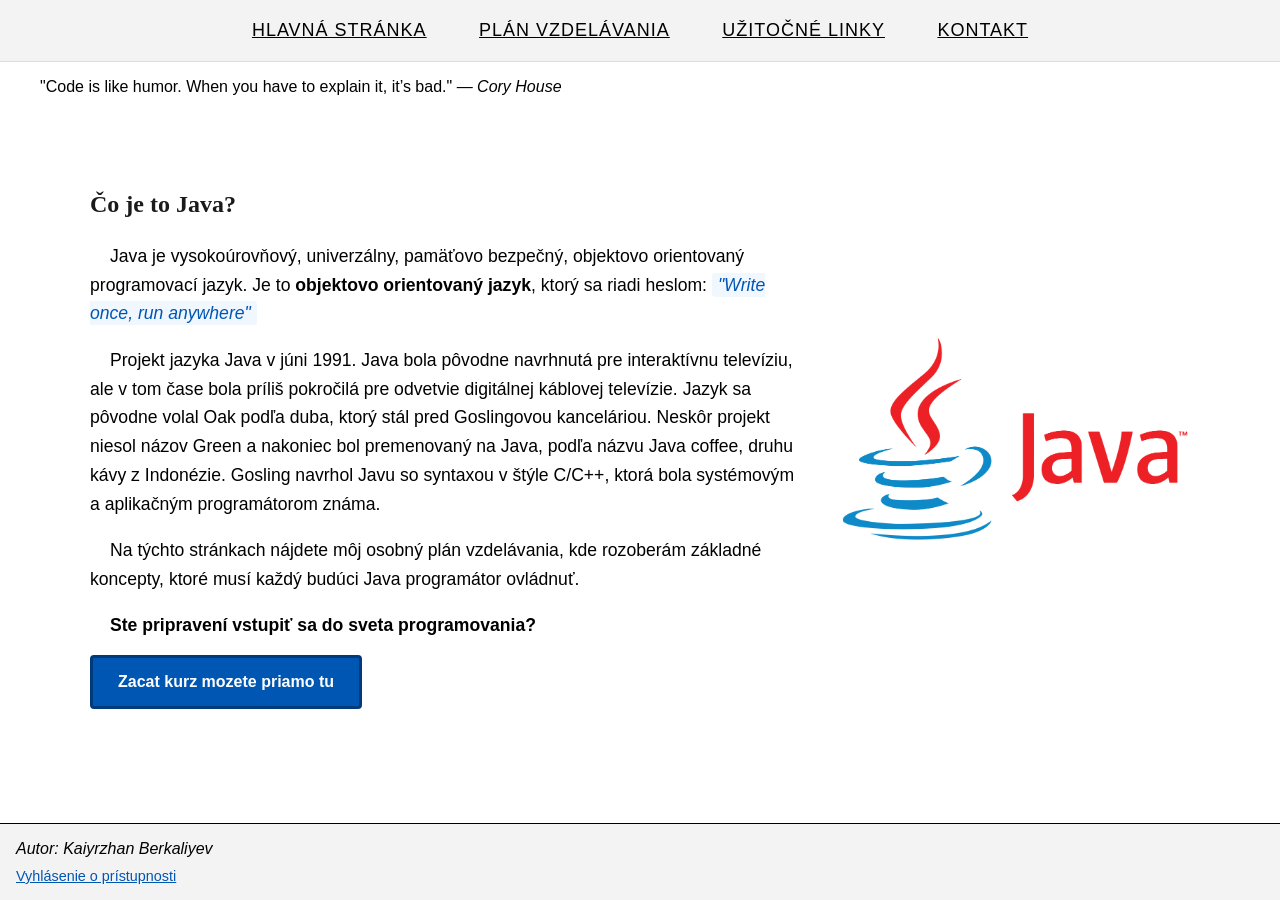
<file: index.html>
<!DOCTYPE html>
<html lang="sk">
<head>
    <meta charset="UTF-8">
    <meta name="viewport" content="width=device-width, initial-scale=1.0">
    <meta name="author" content="Kaiyrzhan Berkaliyev">
    <link rel="stylesheet" href="css/styly.css">
    <link rel="stylesheet" media="screen and (max-width:575px)" href="css/maly.css">
    <link rel="stylesheet" media="screen and (min-width:576px) and (max-width:992px)" href="css/stredny.css">
    <link rel="stylesheet" media="screen and (min-width:992px)" href="css/velky.css">
    <title>Kaiyrzhan work</title>
</head>
<body>
    <header>
        <nav>
            <a href="./">Hlavná stránka</a>
            <a href="./pages/plan.html">Plán vzdelávania</a>
            <a href="./pages/linky.html">Užitočné linky</a>
            <a href="./pages/contacts.html">Kontakt</a>
        </nav>
    </header>
    <main>
    <blockquote>
        "Code is like humor. When you have to explain it, it’s bad."
        <cite>— Cory House</cite>
    </blockquote>
    <section id="o-jave" class="about-java">
        <div class="info">
            <h1>Čo je to Java?</h1>
            <p>
                Java je vysokoúrovňový, univerzálny, pamäťovo bezpečný, objektovo orientovaný programovací jazyk. Je to <strong>objektovo orientovaný jazyk</strong>, ktorý sa riadi heslom: 
                <em>"Write once, run anywhere"</em> 
            </p>
            <p>                    
                Projekt jazyka Java v júni 1991. Java bola pôvodne navrhnutá pre interaktívnu televíziu, ale v tom čase bola príliš pokročilá pre odvetvie digitálnej káblovej televízie. 
                Jazyk sa pôvodne volal Oak podľa duba, ktorý stál pred Goslingovou kanceláriou. Neskôr projekt niesol názov Green a nakoniec bol premenovaný na Java, podľa názvu Java coffee, 
                druhu kávy z Indonézie. Gosling navrhol Javu so syntaxou v štýle C/C++, ktorá bola systémovým a aplikačným programátorom známa.
            </p>            
            <p>
                Na týchto stránkach nájdete môj osobný plán vzdelávania, kde rozoberám základné 
                koncepty, ktoré musí každý budúci Java programátor ovládnuť.
            </p>
            <p >
                <strong>Ste pripravení vstupiť sa do sveta programovania?</strong>
            </p>
            <a href="./pages/plan.html" class="btn-next">Zacat kurz mozete priamo tu</a>
        </div>
        <div class="obrazok-java">
            <img src="img/javaObrazok.png" alt="logo javy">
        </div>
    </section>  
    </main>
    <footer>
        <address>
            Autor: <a href="mailto:kaiyrzhanberkaliyev@student.upjs.sk">Kaiyrzhan Berkaliyev</a>
        </address>
        <a href="./pages/priepustnost.html" class="link">Vyhlásenie o prístupnosti</a>
    </footer>
</body>
</html>
</file>
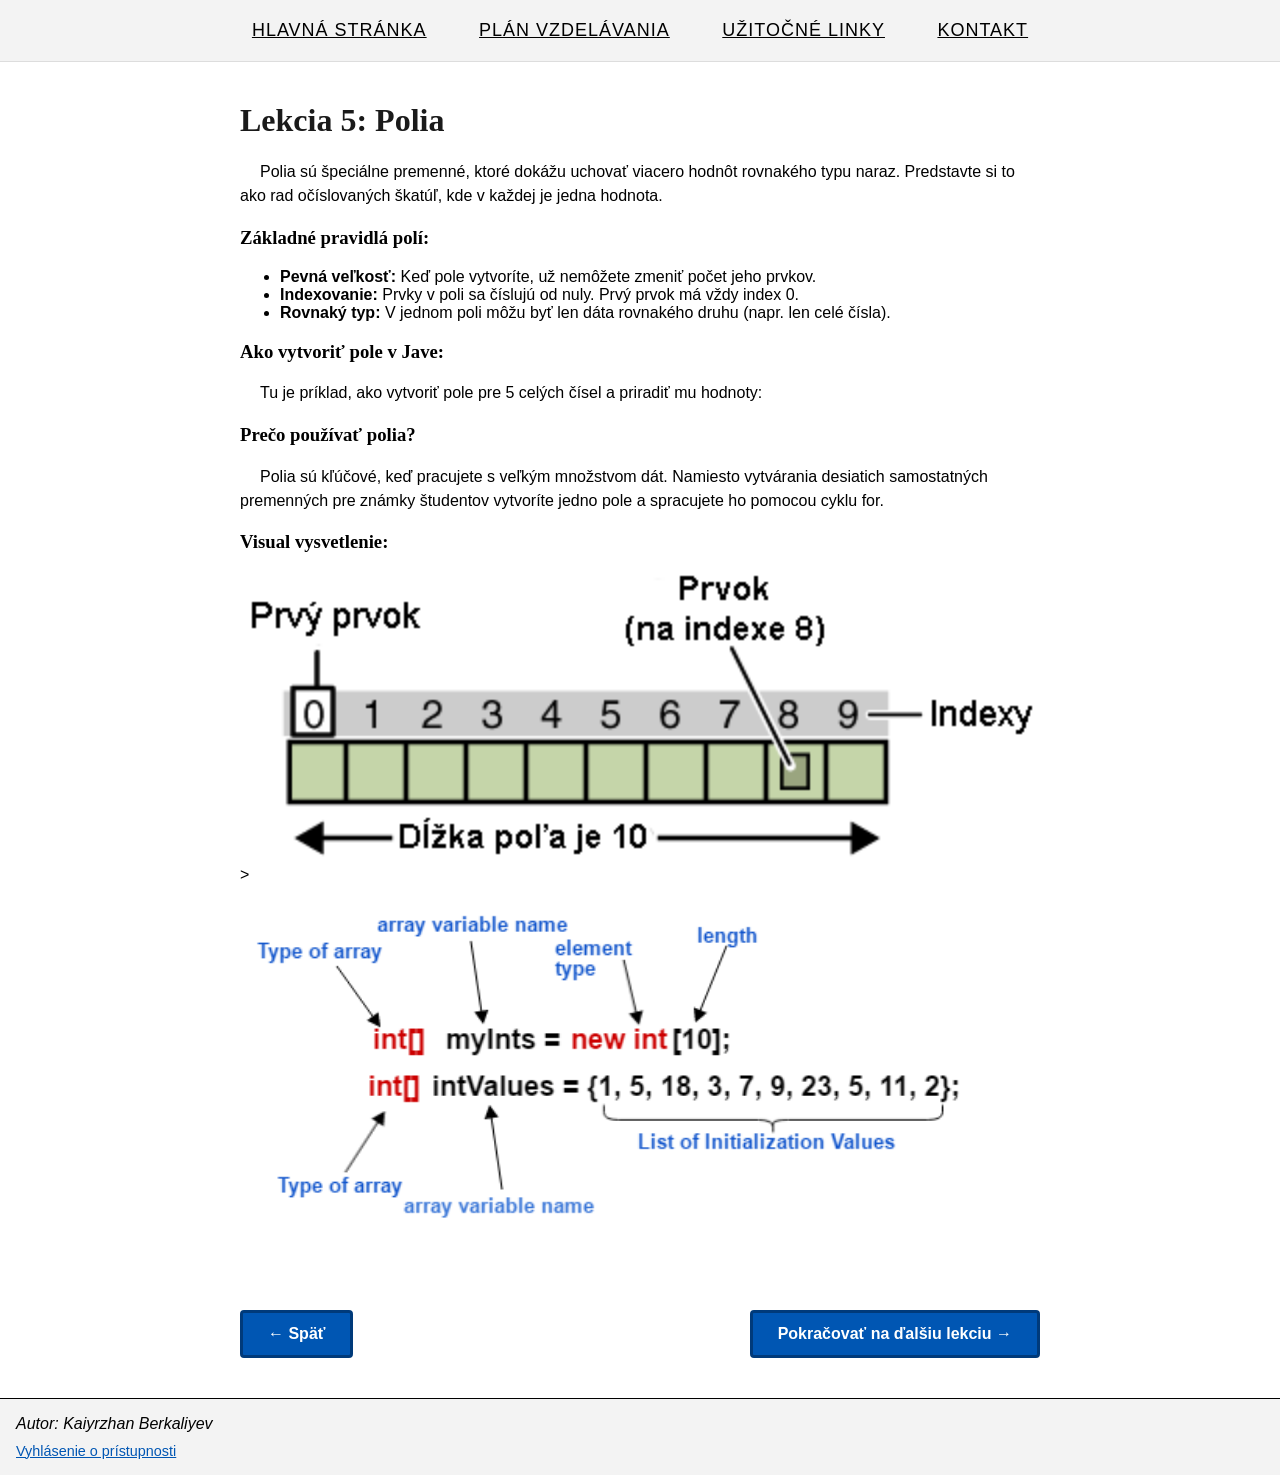
<file: pages/arraays.html>
<!DOCTYPE html>
<html lang="sk">
<head>
    <meta charset="UTF-8">
    <meta name="viewport" content="width=device-width, initial-scale=1.0">
    <title>Polia(arrays)</title>
    <link rel="stylesheet" href="../css/styly.css">
    <link rel="stylesheet" media="screen and (max-width:575px)" href="../css/maly.css">
    <link rel="stylesheet" media="screen and (min-width:576px) and (max-width:992px)" href="../css/stredny.css">
    <link rel="stylesheet" media="screen and (min-width:992px)" href="../css/velky.css">
</head>
<body>
     <header>
        <nav>
            <a href="../index.html">Hlavná stránka</a>
            <a href="./plan.html">Plán vzdelávania</a>
            <a href="./linky.html">Užitočné linky</a>
            <a href="./contacts.html">Kontakt</a>
        </nav>
    </header>
    <main>
        <div class="lesson">
            <h1>Lekcia 5: Polia</h1>

            <p>Polia sú špeciálne premenné, ktoré dokážu uchovať viacero hodnôt rovnakého typu naraz. Predstavte si to ako rad očíslovaných škatúľ, kde v každej je jedna hodnota.</p>
        
            <h3>Základné pravidlá polí:</h3>
            <ul>
                <li><strong>Pevná veľkosť:</strong> Keď pole vytvoríte, už nemôžete zmeniť počet jeho prvkov.</li>
                <li><strong>Indexovanie:</strong> Prvky v poli sa číslujú od nuly. Prvý prvok má vždy index 0.</li>
                <li><strong>Rovnaký typ:</strong> V jednom poli môžu byť len dáta rovnakého druhu (napr. len celé čísla).</li>
            </ul>

            <h3>Ako vytvoriť pole v Jave:</h3>
            <p>Tu je príklad, ako vytvoriť pole pre 5 celých čísel a priradiť mu hodnoty:</p>
            

            <h3>Prečo používať polia?</h3>
            <p>Polia sú kľúčové, keď pracujete s veľkým množstvom dát. Namiesto vytvárania desiatich samostatných premenných pre známky študentov vytvoríte jedno pole a spracujete ho pomocou cyklu for.</p>
            <h3>Visual vysvetlenie:</h3>
                
            <img src="../img/polia.png"  alt="Grafické indexovania prvkov v poli od 0 po 9"> >
            <br><br>
            <img src="../img/java_array_syntax.png" alt="Architektura variables ,cize co maju" >
            <div class="navigation-buttons" style="display: flex; justify-content: space-between; align-items: center; margin-top: 40px;">
                <a href="./cykly.html" class="btn-next">← Späť </a>
                <a href="./methods.html" class="btn-next">Pokračovať na ďalšiu lekciu →</a>
            </div>
        </div>
    </main>

     <footer>
        <address>
            Autor: <a href="mailto:kaiyrzhanberkaliyev@student.upjs.sk">Kaiyrzhan Berkaliyev</a>
        </address>
        <a href="./priepustnost.html" class="link">Vyhlásenie o prístupnosti</a>
    </footer>
</body>
</html>
</file>
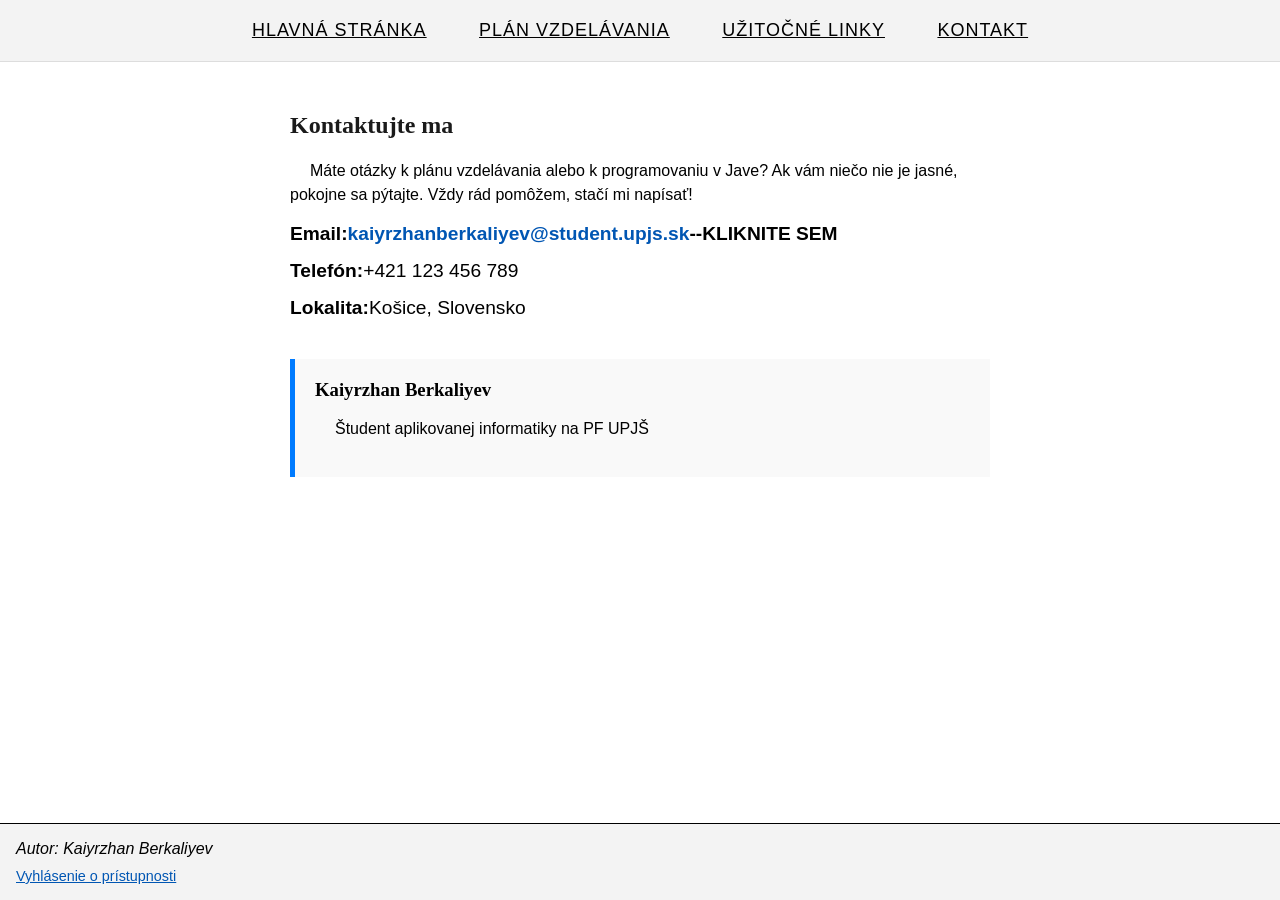
<file: pages/contacts.html>
<!DOCTYPE html>
<html lang="sk">
<head>
    <meta charset="UTF-8">
    <meta name="viewport" content="width=device-width, initial-scale=1.0">
    <title>Contacts</title>
    <link rel="stylesheet" href="../css/styly.css">
    <link rel="stylesheet" media="screen and (max-width:575px)" href="../css/maly.css">
    <link rel="stylesheet" media="screen and (min-width:576px) and (max-width:992px)" href="../css/stredny.css">
    <link rel="stylesheet" media="screen and (min-width:992px)" href="../css/velky.css">
</head>
<body>
    <header>
        <nav>
            <a href="../index.html">Hlavná stránka</a>
            <a href="./plan.html">Plán vzdelávania</a>
            <a href="./linky.html">Užitočné linky</a>
            <a href="./contacts.html">Kontakt</a>
        </nav>
    </header>
        <main>
        <section class="kontakt">
            <h1>Kontaktujte ma</h1>
            <p>Máte otázky k plánu vzdelávania alebo k programovaniu v Jave? Ak vám niečo nie je jasné, pokojne sa pýtajte. Vždy rád pomôžem, stačí mi napísať!</p>
            
            <ul class="kontakt-list">
                <li><strong>Email:</strong> <a href="mailto:kaiyrzhanberkaliyev@student.upjs.sk">kaiyrzhanberkaliyev@student.upjs.sk</a> <strong>--KLIKNITE SEM</strong></li>
                <li><strong>Telefón:</strong> +421 123 456 789</li>
                <li><strong>Lokalita:</strong> Košice, Slovensko</li>
            </ul>

            <div class="vizitka">
                <h3>Kaiyrzhan Berkaliyev</h3>
                <p>Študent aplikovanej informatiky na PF UPJŠ</p>
            </div>
        </section>
    </main>
    <footer>
        <address>
            Autor: <a href="mailto:kaiyrzhanberkaliyev@student.upjs.sk">Kaiyrzhan Berkaliyev</a>
        </address>
        <a href="./priepustnost.html" class="link">Vyhlásenie o prístupnosti</a>
    </footer>
</body>
</html>
</file>
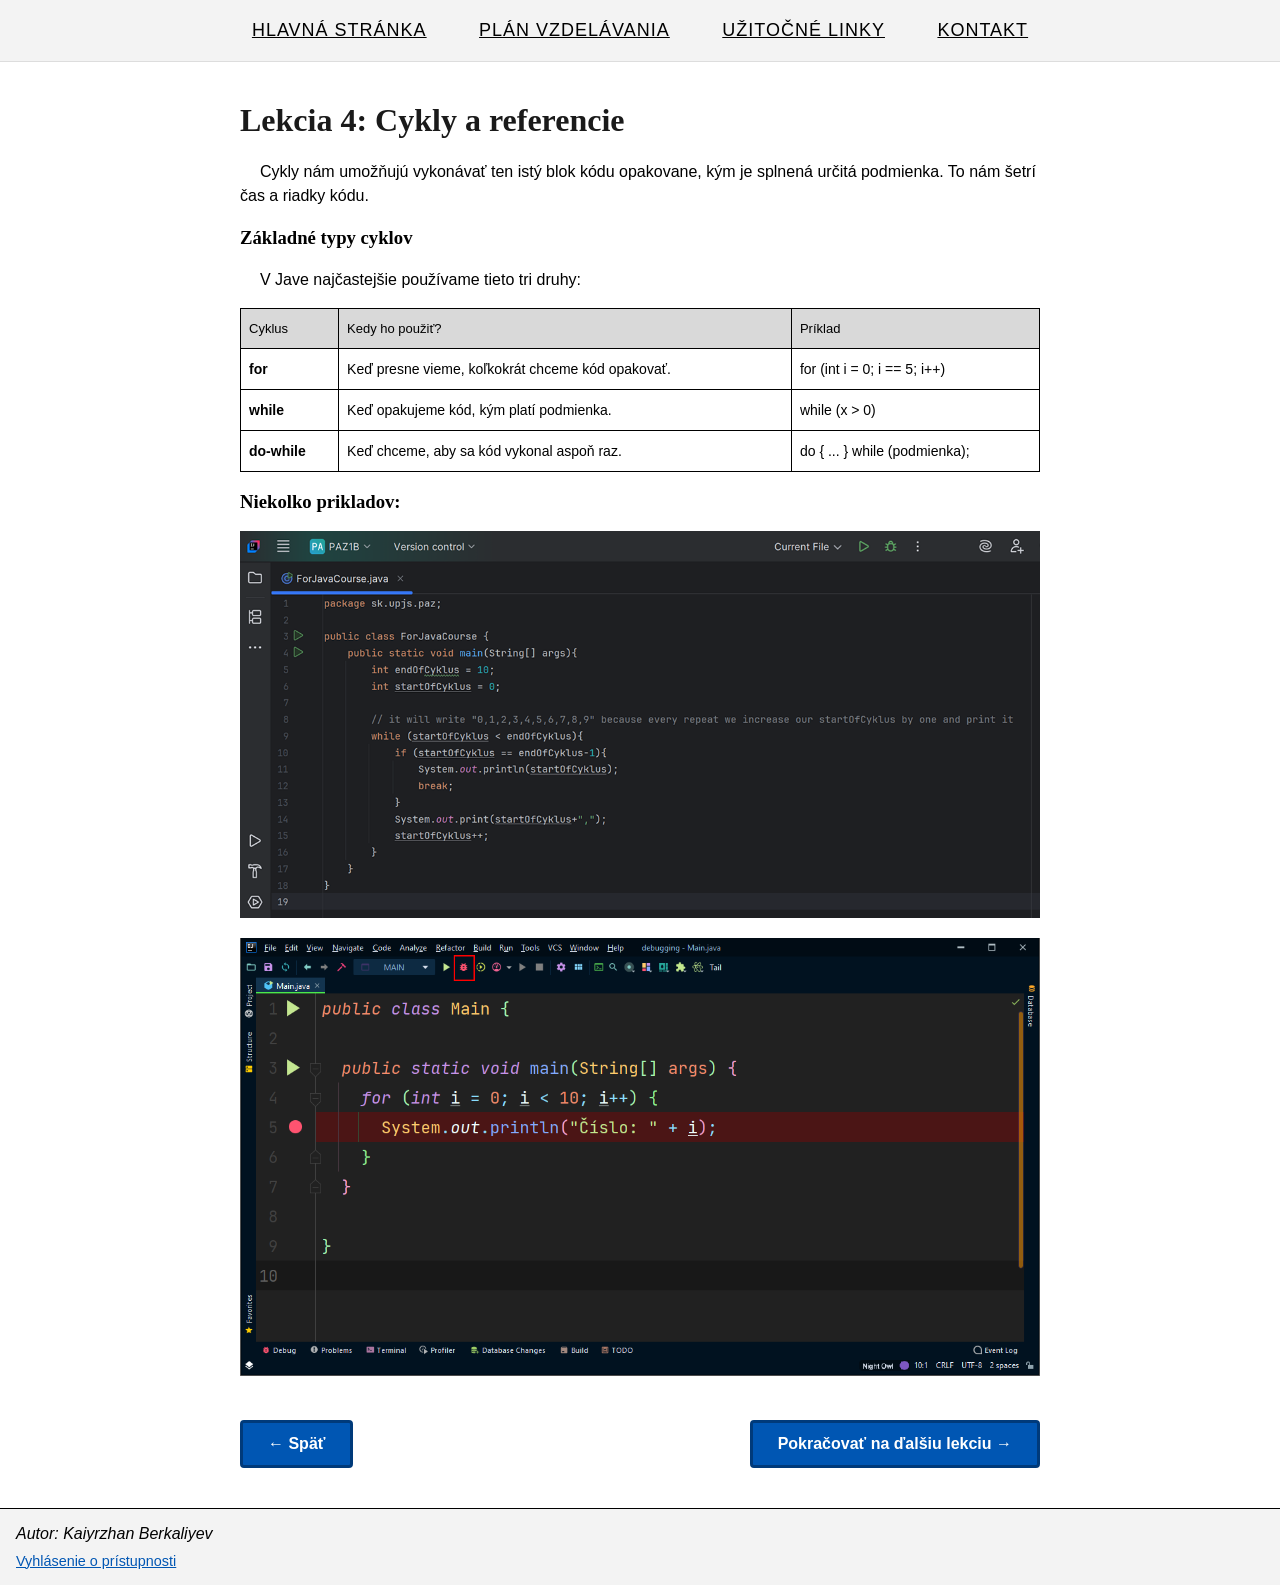
<file: pages/cykly.html>
<!DOCTYPE html>
<html lang="sk">
<head>
    <meta charset="UTF-8">
    <meta name="viewport" content="width=device-width, initial-scale=1.0">
    <title>Cykly a referencie</title>
    <link rel="stylesheet" href="../css/styly.css">
    <link rel="stylesheet" media="screen and (max-width:575px)" href="../css/maly.css">
    <link rel="stylesheet" media="screen and (min-width:576px) and (max-width:992px)" href="../css/stredny.css">
    <link rel="stylesheet" media="screen and (min-width:992px)" href="../css/velky.css">
</head>
<body>
     <header>
        <nav>
            <a href="../index.html">Hlavná stránka</a>
            <a href="./plan.html">Plán vzdelávania</a>
            <a href="./linky.html">Užitočné linky</a>
            <a href="./contacts.html">Kontakt</a>
        </nav>
    </header>
    <main>
        <div class="lesson">
            <h1>Lekcia 4: Cykly a referencie</h1>

            <p>Cykly nám umožňujú vykonávať ten istý blok kódu opakovane, kým je splnená určitá podmienka. To nám šetrí čas a riadky kódu.</p>
            <h3>Základné typy cyklov</h3>
        <p>V Jave najčastejšie používame tieto tri druhy:</p>
        
        <table class="simple-table">
            <thead>
                <tr>
                    <th>Cyklus</th>
                    <th>Kedy ho použiť?</th>
                    <th>Príklad</th>
                </tr>
            </thead>
            <tbody>
                <tr>
                    <td><strong>for</strong></td>
                    <td>Keď presne vieme, koľkokrát chceme kód opakovať.</td>
                    <td>for (int i = 0; i == 5; i++)</td>
                </tr>
                <tr>
                    <td><strong>while</strong></td>
                    <td>Keď opakujeme kód, kým platí podmienka.</td>
                    <td>while (x > 0)</td>
                </tr>
                <tr>
                    <td><strong>do-while</strong></td>
                    <td>Keď chceme, aby sa kód vykonal aspoň raz.</td>
                    <td>do { ... } while (podmienka);</td>
                </tr>
            </tbody>
        </table>


            <h3>Niekolko prikladov:</h3>
            
            <img src="../img/JavaPng2.png" alt="Ako funguje cyklus WHILE" >
            <p></p>
            <img src="../img/cyklusJava.png" alt="Ako funguje cyklus FOR">
            <div class="navigation-buttons" style="display: flex; justify-content: space-between; align-items: center; margin-top: 40px;">
                <a href="./podmienky.html" class="btn-next">← Späť </a>
                <a href="./arraays.html" class="btn-next">Pokračovať na ďalšiu lekciu →</a>
            </div>

        </div>
    </main>

     <footer>
        <address>
            Autor: <a href="mailto:kaiyrzhanberkaliyev@student.upjs.sk">Kaiyrzhan Berkaliyev</a>
        </address>
        <a href="./priepustnost.html" class="link">Vyhlásenie o prístupnosti</a>
    </footer>
</body>
</html>
</file>
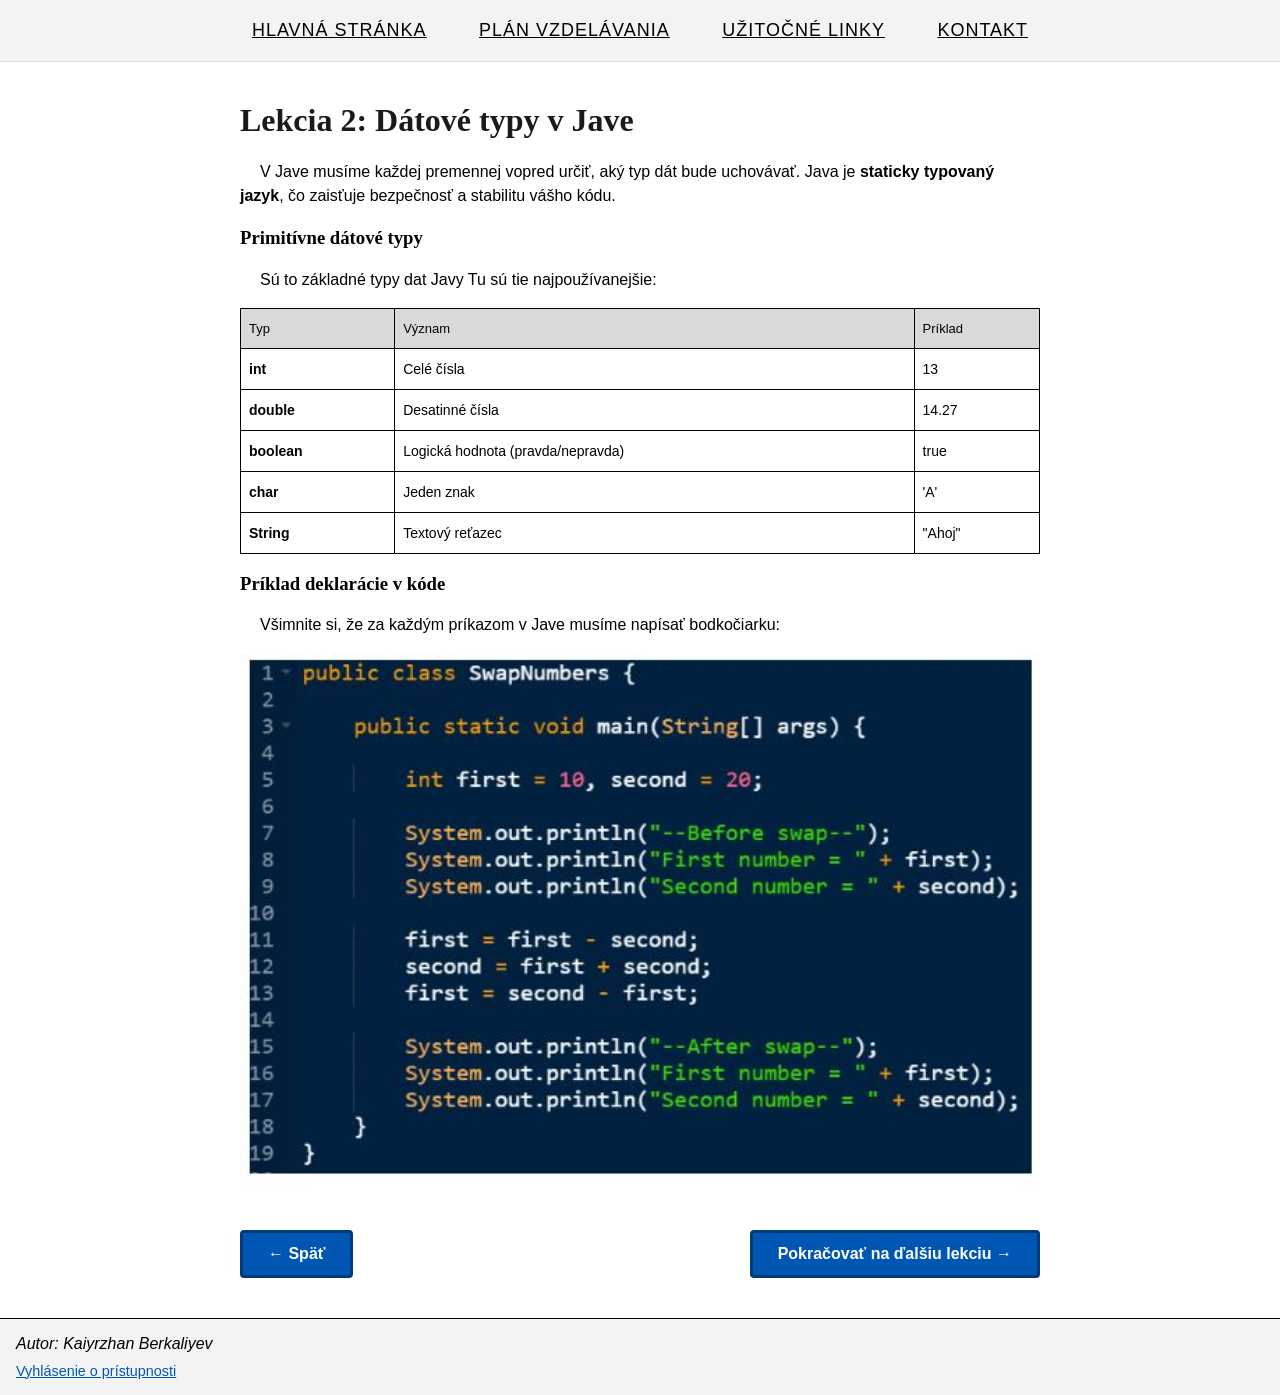
<file: pages/DatoveTypy.html>
<!DOCTYPE html>
<html lang="sk">
<head>
    <meta charset="UTF-8">
    <meta name="viewport" content="width=device-width, initial-scale=1.0">
    <title>Datove typy</title>
    <link rel="stylesheet" href="../css/styly.css">
    <link rel="stylesheet" media="screen and (max-width:575px)" href="../css/maly.css">
    <link rel="stylesheet" media="screen and (min-width:576px) and (max-width:992px)" href="../css/stredny.css">
    <link rel="stylesheet" media="screen and (min-width:992px)" href="../css/velky.css">

</head>
<body>
    <header>
        <nav>
            <a href="../index.html">Hlavná stránka</a>
            <a href="./plan.html">Plán vzdelávania</a>
            <a href="./linky.html">Užitočné linky</a>
            <a href="./contacts.html">Kontakt</a>
        </nav>
    </header>
    <main>
        <div class="lesson">
            <h1>Lekcia 2: Dátové typy v Jave</h1>
        
            <p>V Jave musíme každej premennej vopred určiť, aký typ dát bude uchovávať. Java je <strong>staticky typovaný jazyk</strong>, čo zaisťuje bezpečnosť a stabilitu vášho kódu.</p>
            
            <h3>Primitívne dátové typy</h3>
            <p>Sú to základné typy dat Javy Tu sú tie najpoužívanejšie:</p>

            <table class="simple-table">
                <thead>
                    <tr >
                        <th>Typ</th>
                        <th>Význam</th>
                        <th>Príklad</th>
                    </tr>
                </thead>
                <tbody>
                    <tr>
                        <td><strong>int</strong></td>
                        <td>Celé čísla</td>
                        <td>13</td>
                    </tr>
                    <tr>
                        <td><strong>double</strong></td>
                        <td>Desatinné čísla</td>
                        <td>14.27</td>
                    </tr>
                    <tr>
                        <td><strong>boolean</strong></td>
                        <td>Logická hodnota (pravda/nepravda)</td>
                        <td>true</td>
                    </tr>
                    <tr>
                        <td><strong>char</strong></td>
                        <td>Jeden znak</td>
                        <td>'A'</td>
                    </tr>
                    <tr>
                        <td><strong>String</strong></td>
                        <td>Textový reťazec</td>
                        <td>"Ahoj"</td>
                    </tr>
                </tbody>
            </table>

            <h3>Príklad deklarácie v kóde</h3>
            <p>Všimnite si, že za každým príkazom v Jave musíme napísať bodkočiarku:</p>
            
            <img src="../img/uloha02.jpg" alt="Variables examples and operation">

            <div class="navigation-buttons" style="display: flex; justify-content: space-between; align-items: center; margin-top: 40px;">
                <a href="./UvodJava.html" class="btn-next">← Späť </a>
                <a href="./podmienky.html" class="btn-next">Pokračovať na ďalšiu lekciu →</a>
            </div>
        </div>
    </main>
    
     <footer>
        <address>
            Autor: <a href="mailto:kaiyrzhanberkaliyev@student.upjs.sk">Kaiyrzhan Berkaliyev</a>
        </address>
        <a href="./priepustnost.html" class="link">Vyhlásenie o prístupnosti</a>
    </footer>
</body>
</html>
</file>
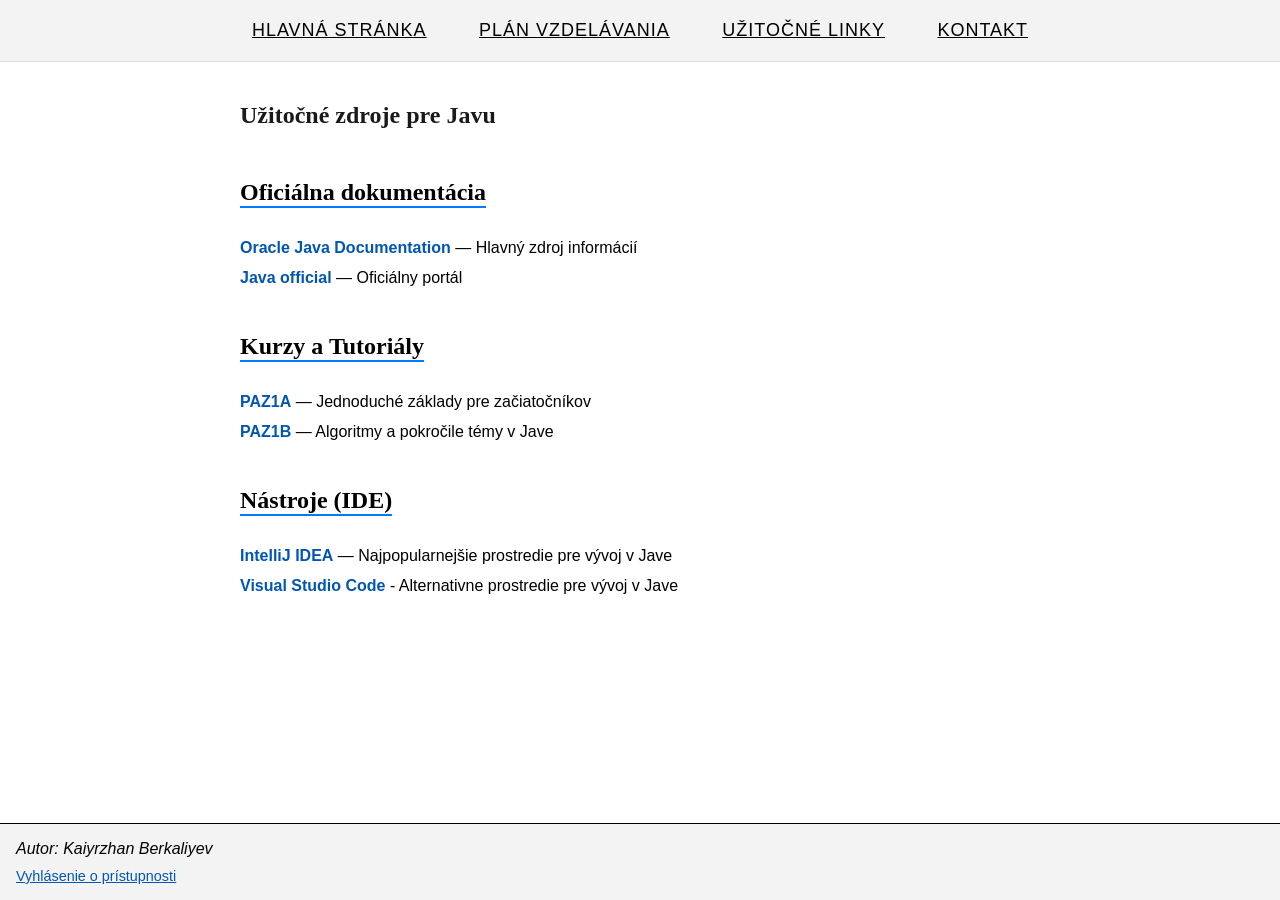
<file: pages/linky.html>
<!DOCTYPE html>
<html lang="sk">
<head>
    <meta charset="UTF-8">
    <meta name="viewport" content="width=device-width, initial-scale=1.0">
    <title>Uzitocne-linky</title>
    <link rel="stylesheet" href="../css/styly.css">
    <link rel="stylesheet" media="screen and (max-width:575px)" href="../css/maly.css">
    <link rel="stylesheet" media="screen and (min-width:576px) and (max-width:992px)" href="../css/stredny.css">
    <link rel="stylesheet" media="screen and (min-width:992px)" href="../css/velky.css">
</head>
<body>
    <header>
        <nav>
            <a href="../index.html">Hlavná stránka</a>
            <a href="./plan.html">Plán vzdelávania</a>
            <a href="./linky.html">Užitočné linky</a>
            <a href="./contacts.html">Kontakt</a>
        </nav>
    </header>
    <main>
        <section class="links">
            <h1>Užitočné zdroje pre Javu</h1>
            <div class="link-category">
                <h3>Oficiálna dokumentácia</h3>
                <ul>
                    <li><a href="https://docs.oracle.com">Oracle Java Documentation</a> — Hlavný zdroj informácií</li>
                    <li><a href="https://www.java.com/en/" >Java official</a> — Oficiálny portál </li>
                </ul>
            </div>

            <div class="link-category">
                <h3>Kurzy a Tutoriály</h3>
                <ul>
                    <li><a href="https://paz1a.ics.upjs.sk/" >PAZ1A</a> — Jednoduché základy pre začiatočníkov</li>
                    <li><a href="https://paz1b.ics.upjs.sk/" >PAZ1B</a> — Algoritmy a pokročile témy v Jave</li>
                </ul>
            </div>

            <div class="link-category">
                <h3>Nástroje (IDE)</h3>    
                <ul>
                    <li><a href="https://www.jetbrains.com/idea/" >IntelliJ IDEA</a> — Najpopularnejšie prostredie pre vývoj v Jave</li>
                    <li><a href="https://code.visualstudio.com/">Visual Studio Code</a> - Alternativne prostredie pre vývoj v Jave</li>
                </ul>
            </div>
        </section>
    </main>
    <footer>
        <address>
            Autor: <a href="mailto:kaiyrzhanberkaliyev@student.upjs.sk">Kaiyrzhan Berkaliyev</a>
        </address>
        <a href="./priepustnost.html" class="link">Vyhlásenie o prístupnosti</a>
    </footer>
</body>
</html>
</file>
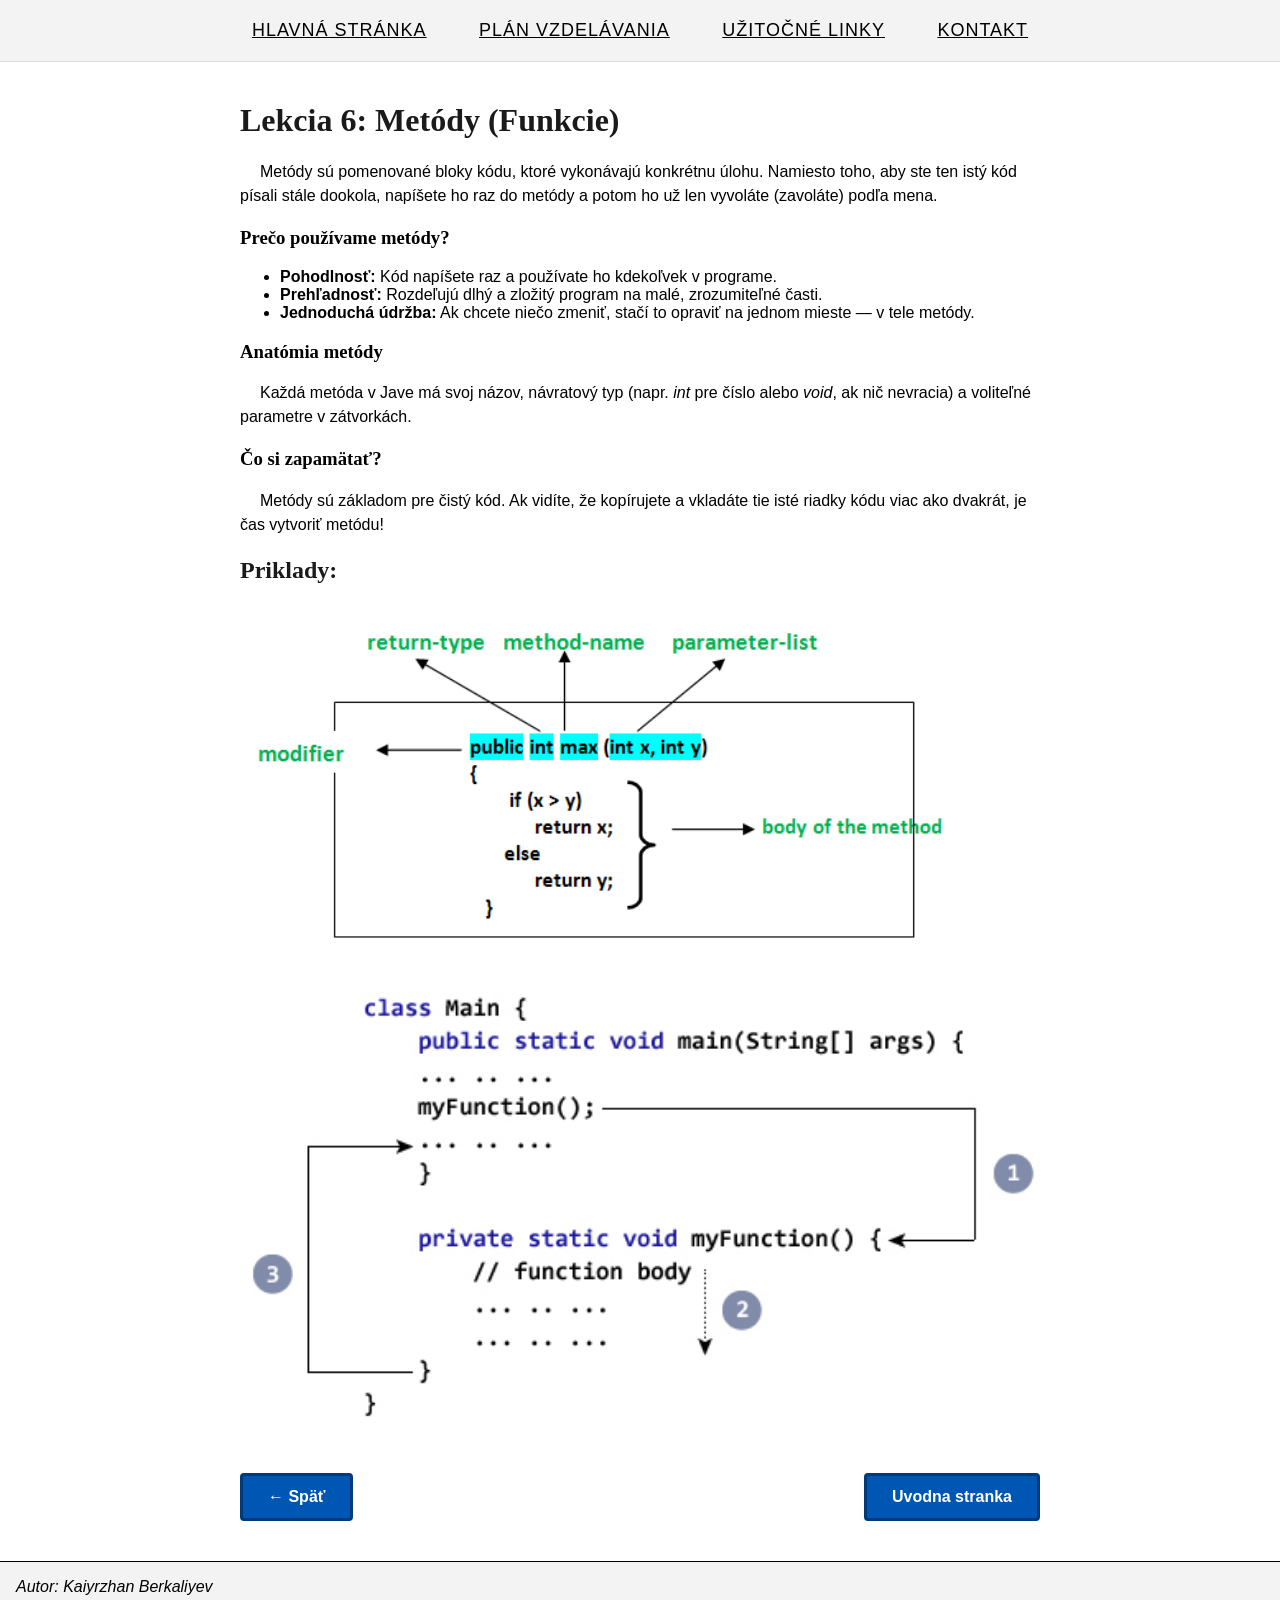
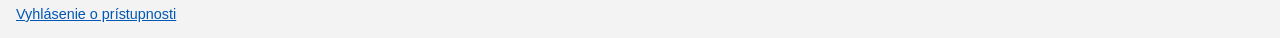
<file: pages/methods.html>
<!DOCTYPE html>
<html lang="sk">
<head>
    <meta charset="UTF-8">
    <meta name="viewport" content="width=device-width, initial-scale=1.0">
    <title>Polia(arrays)</title>
    <link rel="stylesheet" href="../css/styly.css">
    <link rel="stylesheet" media="screen and (max-width:575px)" href="../css/maly.css">
    <link rel="stylesheet" media="screen and (min-width:576px) and (max-width:992px)" href="../css/stredny.css">
    <link rel="stylesheet" media="screen and (min-width:992px)" href="../css/velky.css">
</head>
<body>
     <header>
        <nav>
            <a href="../index.html">Hlavná stránka</a>
            <a href="./plan.html">Plán vzdelávania</a>
            <a href="./linky.html">Užitočné linky</a>
            <a href="./contacts.html">Kontakt</a>
        </nav>
    </header>
    <main>
        <div class="lesson">
             <h1>Lekcia 6: Metódy (Funkcie)</h1>
        
        <p>Metódy sú pomenované bloky kódu, ktoré vykonávajú konkrétnu úlohu. Namiesto toho, aby ste ten istý kód písali stále dookola, napíšete ho raz do metódy a potom ho už len vyvoláte (zavoláte) podľa mena.</p>
        
        <h3>Prečo používame metódy?</h3>
        <ul>
            <li><strong>Pohodlnosť:</strong> Kód napíšete raz a používate ho kdekoľvek v programe.</li>
            <li><strong>Prehľadnosť:</strong> Rozdeľujú dlhý a zložitý program na malé, zrozumiteľné časti.</li>
            <li><strong>Jednoduchá údržba:</strong> Ak chcete niečo zmeniť, stačí to opraviť na jednom mieste — v tele metódy.</li>
        </ul>

        <h3>Anatómia metódy</h3>
        <p>Každá metóda v Jave má svoj názov, návratový typ (napr. <em>int</em> pre číslo alebo <em>void</em>, ak nič nevracia) a voliteľné parametre v zátvorkách.</p>
        
        
        <h3>Čo si zapamätať?</h3>
        <p>Metódy sú základom pre čistý kód. Ak vidíte, že kopírujete a vkladáte tie isté riadky kódu viac ako dvakrát, je čas vytvoriť metódu!</p>


        <h2>Priklady:</h2>
        <img src="../img/methods-in-java.png" alt="Architektura metodov v Jave">
        <br>
        <img src="../img/calling-function-java.jpg" alt="Ako pouzivat metody v Jave">
         <br>
        <div class="navigation-buttons" style="display: flex; justify-content: space-between; align-items: center; margin-top: 40px;">
                <a href="./arraays.html" class="btn-next">← Späť </a>
                <a href="../index.html" class="btn-next">Uvodna stranka</a>
            </div>
        </div>
    </main>

     <footer>
        <address>
            Autor: <a href="mailto:kaiyrzhanberkaliyev@student.upjs.sk">Kaiyrzhan Berkaliyev</a>
        </address>
        <a href="./priepustnost.html" class="link">Vyhlásenie o prístupnosti</a>
    </footer>
</body>
</html>
</file>
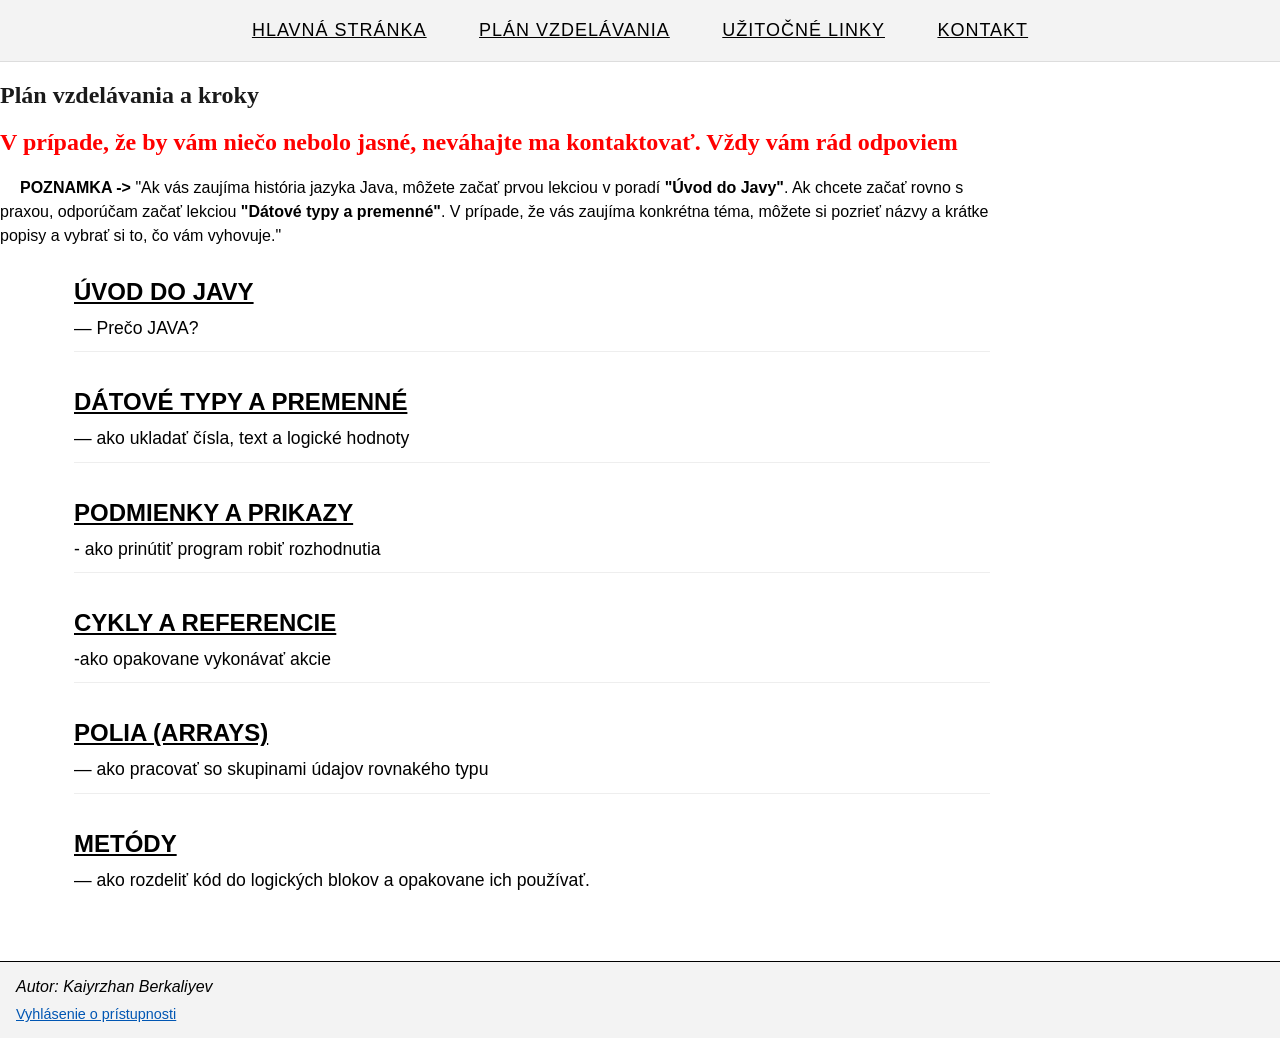
<file: pages/plan.html>
<!DOCTYPE html>
<html lang="sk">
<head>
    <meta charset="UTF-8">
    <meta name="viewport" content="width=device-width, initial-scale=1.0">
    <title>Plan vzdelanie</title>
    <link rel="stylesheet" href="../css/styly.css">
    <link rel="stylesheet" media="screen and (max-width:575px)" href="../css/maly.css">
    <link rel="stylesheet" media="screen and (min-width:576px) and (max-width:992px)" href="../css/stredny.css">
    <link rel="stylesheet" media="screen and (min-width:992px)" href="../css/velky.css">
</head>
<body>
     <header>
        <nav>
            <a href="../index.html">Hlavná stránka</a>
            <a href="./plan.html">Plán vzdelávania</a>
            <a href="./linky.html">Užitočné linky</a>
            <a href="./contacts.html">Kontakt</a>
        </nav>
    </header>
    <main>
        <section class="introduction">
        <h1>Plán vzdelávania a kroky</h1>
        <h2 class="warning">V prípade, že by vám niečo nebolo jasné, neváhajte ma kontaktovať. Vždy vám rád odpoviem</h2>
        <p> <strong>POZNAMKA -></strong> "Ak vás zaujíma história jazyka Java, môžete začať prvou lekciou v poradí <strong>"Úvod do Javy"</strong>. Ak chcete začať rovno s praxou, odporúčam začať lekciou <strong>"Dátové typy a premenné"</strong>. V prípade, že vás zaujíma konkrétna téma, môžete si pozrieť názvy a krátke popisy a vybrať si to, čo vám vyhovuje."</p>
        <ul>
            <li><strong><a href="./UvodJava.html">Úvod do Javy</a></strong> — Prečo JAVA?</li>
            <li><strong><a href="./DatoveTypy.html">Dátové typy a premenné</a></strong> — ako ukladať čísla, text a logické hodnoty</li>
            <li><strong><a href="./podmienky.html">Podmienky a prikazy</a></strong> - ako prinútiť program robiť rozhodnutia</li>
            <li><strong><a href="./cykly.html">Cykly a referencie</a></strong>-ako opakovane vykonávať akcie </li>
            <li><strong><a href="./arraays.html">Polia (arrays)</a></strong> — ako pracovať so skupinami údajov rovnakého typu</li>
            <li><strong><a href="./methods.html">Metódy</a></strong> — ako rozdeliť kód do logických blokov a opakovane ich používať.</li>
        </ul>
    </section>
    </main>
    <footer>
        <address>
            Autor: <a href="mailto:kaiyrzhanberkaliyev@student.upjs.sk">Kaiyrzhan Berkaliyev</a>
        </address>
        <a href="./priepustnost.html" class="link">Vyhlásenie o prístupnosti</a>
    </footer>
</body>
</html>
</file>
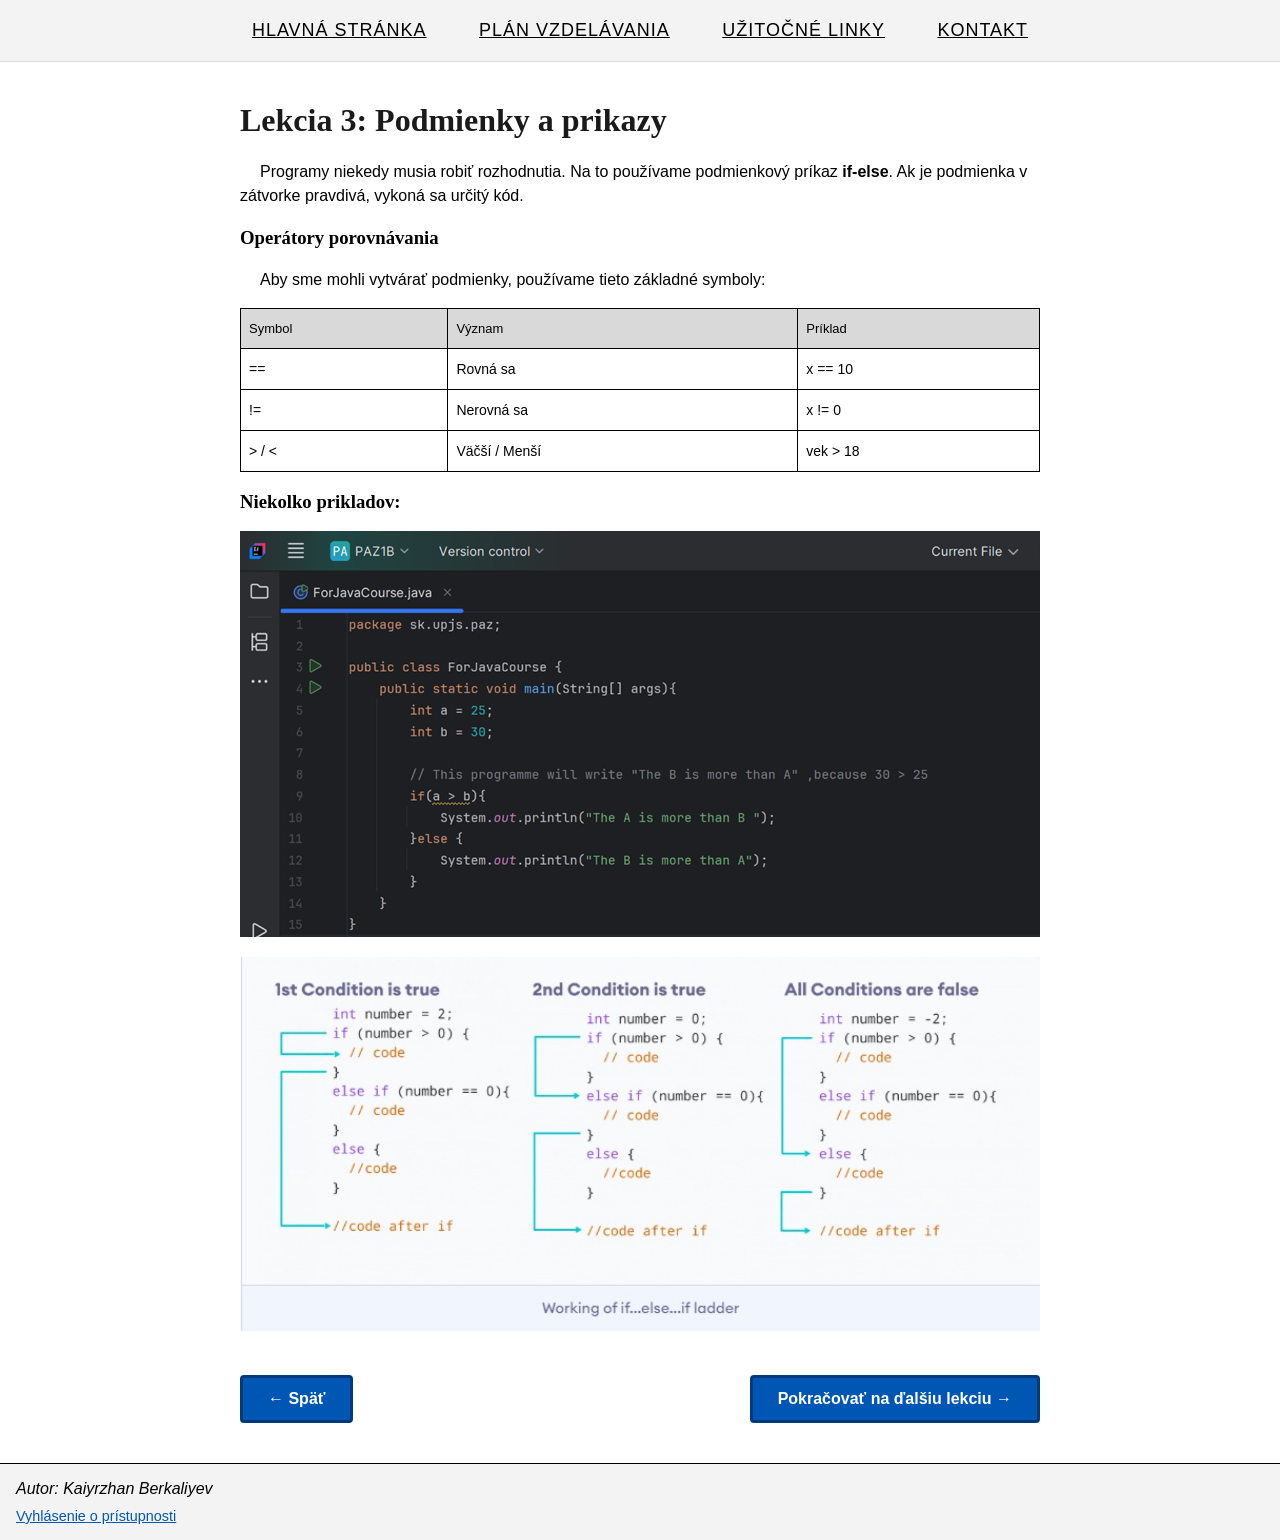
<file: pages/podmienky.html>
<!DOCTYPE html>
<html lang="sk">
<head>
    <meta charset="UTF-8">
    <meta name="viewport" content="width=device-width, initial-scale=1.0">
    <title>Podmienky a prikazy</title>
    <link rel="stylesheet" href="../css/styly.css">
    <link rel="stylesheet" media="screen and (max-width:575px)" href="../css/maly.css">
    <link rel="stylesheet" media="screen and (min-width:576px) and (max-width:992px)" href="../css/stredny.css">
    <link rel="stylesheet" media="screen and (min-width:992px)" href="../css/velky.css">
</head>
<body>
     <header>
        <nav>
            <a href="../index.html">Hlavná stránka</a>
            <a href="./plan.html">Plán vzdelávania</a>
            <a href="./linky.html">Užitočné linky</a>
            <a href="./contacts.html">Kontakt</a>
        </nav>
    </header>
    <main>
        <div class="lesson">
            <h1>Lekcia 3: Podmienky a prikazy</h1>
            
            <p>Programy niekedy musia robiť rozhodnutia. Na to používame podmienkový príkaz <strong>if-else</strong>. Ak je podmienka v zátvorke pravdivá, vykoná sa určitý kód.</p>
            <h3>Operátory porovnávania</h3>
            <p>Aby sme mohli vytvárať podmienky, používame tieto základné symboly:</p>
            <table class="simple-table">
                <thead>
                    <tr>
                        <th>Symbol</th>
                        <th>Význam</th>
                        <th>Príklad</th>
                    </tr>
                </thead>
                <tbody>
                    <tr>
                        <td>==</td>
                        <td>Rovná sa</td>
                        <td>x == 10</td>
                    </tr>
                    <tr>
                        <td>!=</td>
                        <td>Nerovná sa</td>
                        <td>x != 0</td>
                    </tr>
                    <tr>
                        <td>&gt; / &lt;</td>
                        <td>Väčší / Menší</td>
                        <td>vek &gt; 18</td>
                    </tr>
                </tbody>
            </table>

            <h3>Niekolko prikladov:</h3>
            
            <img src="../img/javaPng.png" alt="Ako funguje IF" >
            <p></p>
            <img src="../img/ifElseJava.jpg" alt="Ako funguje IF" >
            <div class="navigation-buttons" style="display: flex; justify-content: space-between; align-items: center; margin-top: 40px;">
                <a href="./DatoveTypy.html" class="btn-next">← Späť </a>
                <a href="./cykly.html" class="btn-next">Pokračovať na ďalšiu lekciu →</a>
            </div>
        </div>
    </main>

     <footer>
        <address>
            Autor: <a href="mailto:kaiyrzhanberkaliyev@student.upjs.sk">Kaiyrzhan Berkaliyev</a>
        </address>
        <a href="./priepustnost.html" class="link">Vyhlásenie o prístupnosti</a>
    </footer>
</body>
</html>
</file>
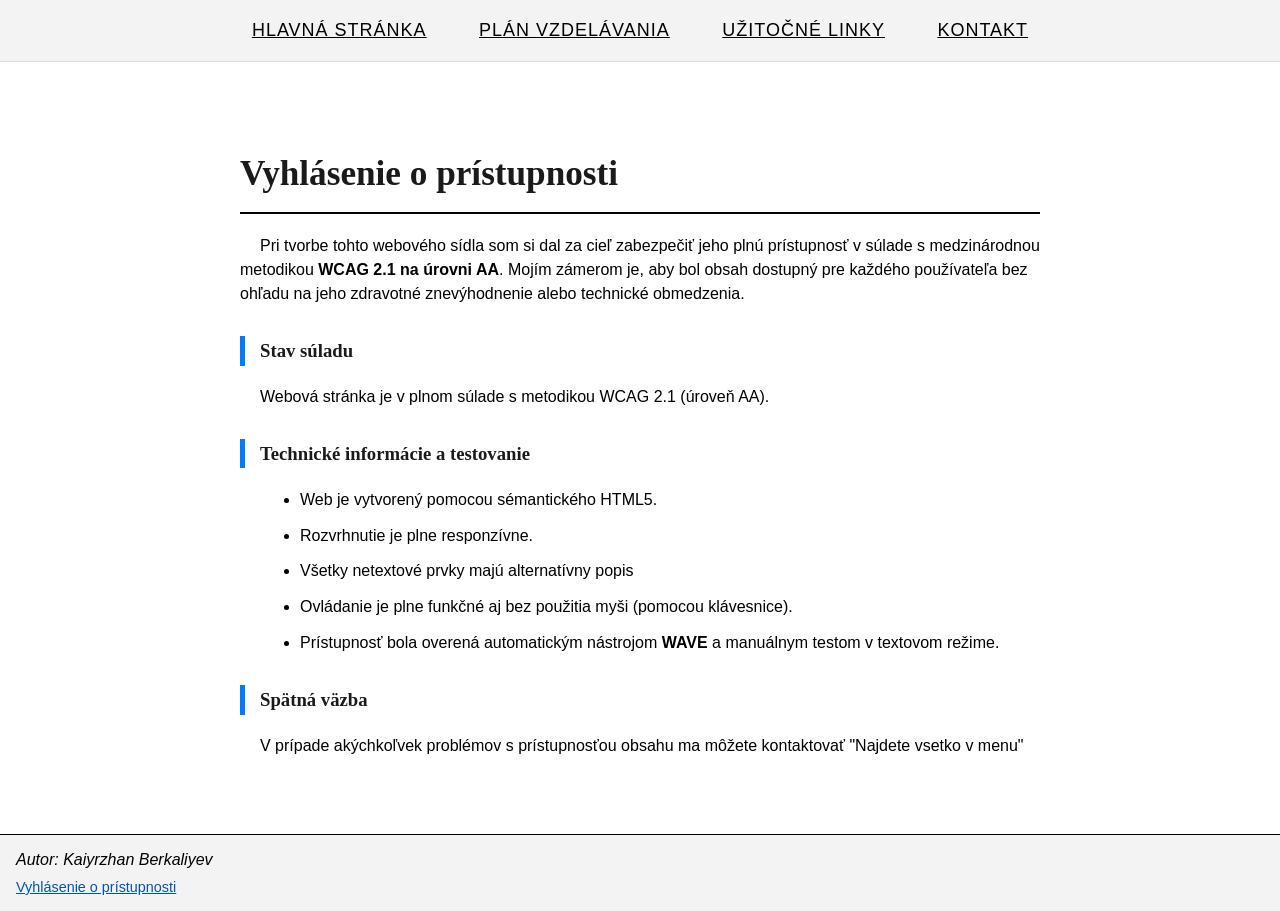
<file: pages/priepustnost.html>
<!DOCTYPE html>
<html lang="sk">
<head>
    <meta charset="UTF-8">
    <title>Vyhlásenie o prístupnosti</title>
    <link rel="stylesheet" href="../css/styly.css">
    <link rel="stylesheet" media="screen and (max-width:575px)" href="../css/maly.css">
    <link rel="stylesheet" media="screen and (min-width:576px) and (max-width:992px)" href="../css/stredny.css">
    <link rel="stylesheet" media="screen and (min-width:992px)" href="../css/velky.css">
</head>
</head>
<body>
    <header>
        <nav>
            <a href="../index.html">Hlavná stránka</a>
            <a href="./plan.html">Plán vzdelávania</a>
            <a href="./linky.html">Užitočné linky</a>
            <a href="./contacts.html">Kontakt</a>
        </nav>
    </header>
    <main class="accessibility-statement">
        <h1>Vyhlásenie o prístupnosti</h1>
        <p>Pri tvorbe tohto webového sídla som si dal za cieľ zabezpečiť jeho plnú prístupnosť v súlade s medzinárodnou metodikou <strong>WCAG 2.1 na úrovni AA</strong>. Mojím zámerom je, aby bol obsah dostupný pre každého používateľa bez ohľadu na jeho zdravotné znevýhodnenie alebo technické obmedzenia.</p>
        
        <h3>Stav súladu</h3>
        <p>Webová stránka je v plnom súlade s metodikou WCAG 2.1 (úroveň AA).</p>
        
        <h3>Technické informácie a testovanie</h3>
        <ul>
            <li>Web je vytvorený pomocou sémantického HTML5.</li>
            <li>Rozvrhnutie je plne responzívne.</li>
            <li>Všetky netextové prvky majú alternatívny popis</li>
            <li>Ovládanie je plne funkčné aj bez použitia myši (pomocou klávesnice).</li>
            <li>Prístupnosť bola overená automatickým nástrojom <strong>WAVE</strong> a manuálnym testom v textovom režime.</li>
        </ul>

        <h3>Spätná väzba</h3>
        <p>V prípade akýchkoľvek problémov s prístupnosťou obsahu ma môžete kontaktovať "Najdete vsetko v menu"</p>
        
    </main>
    <footer>
        <address>
            Autor: <a href="mailto:kaiyrzhanberkaliyev@student.upjs.sk">Kaiyrzhan Berkaliyev</a>
        </address>
        <a href="./priepustnost.html" class="link">Vyhlásenie o prístupnosti</a>
    </footer>
</body>
</html>
</file>
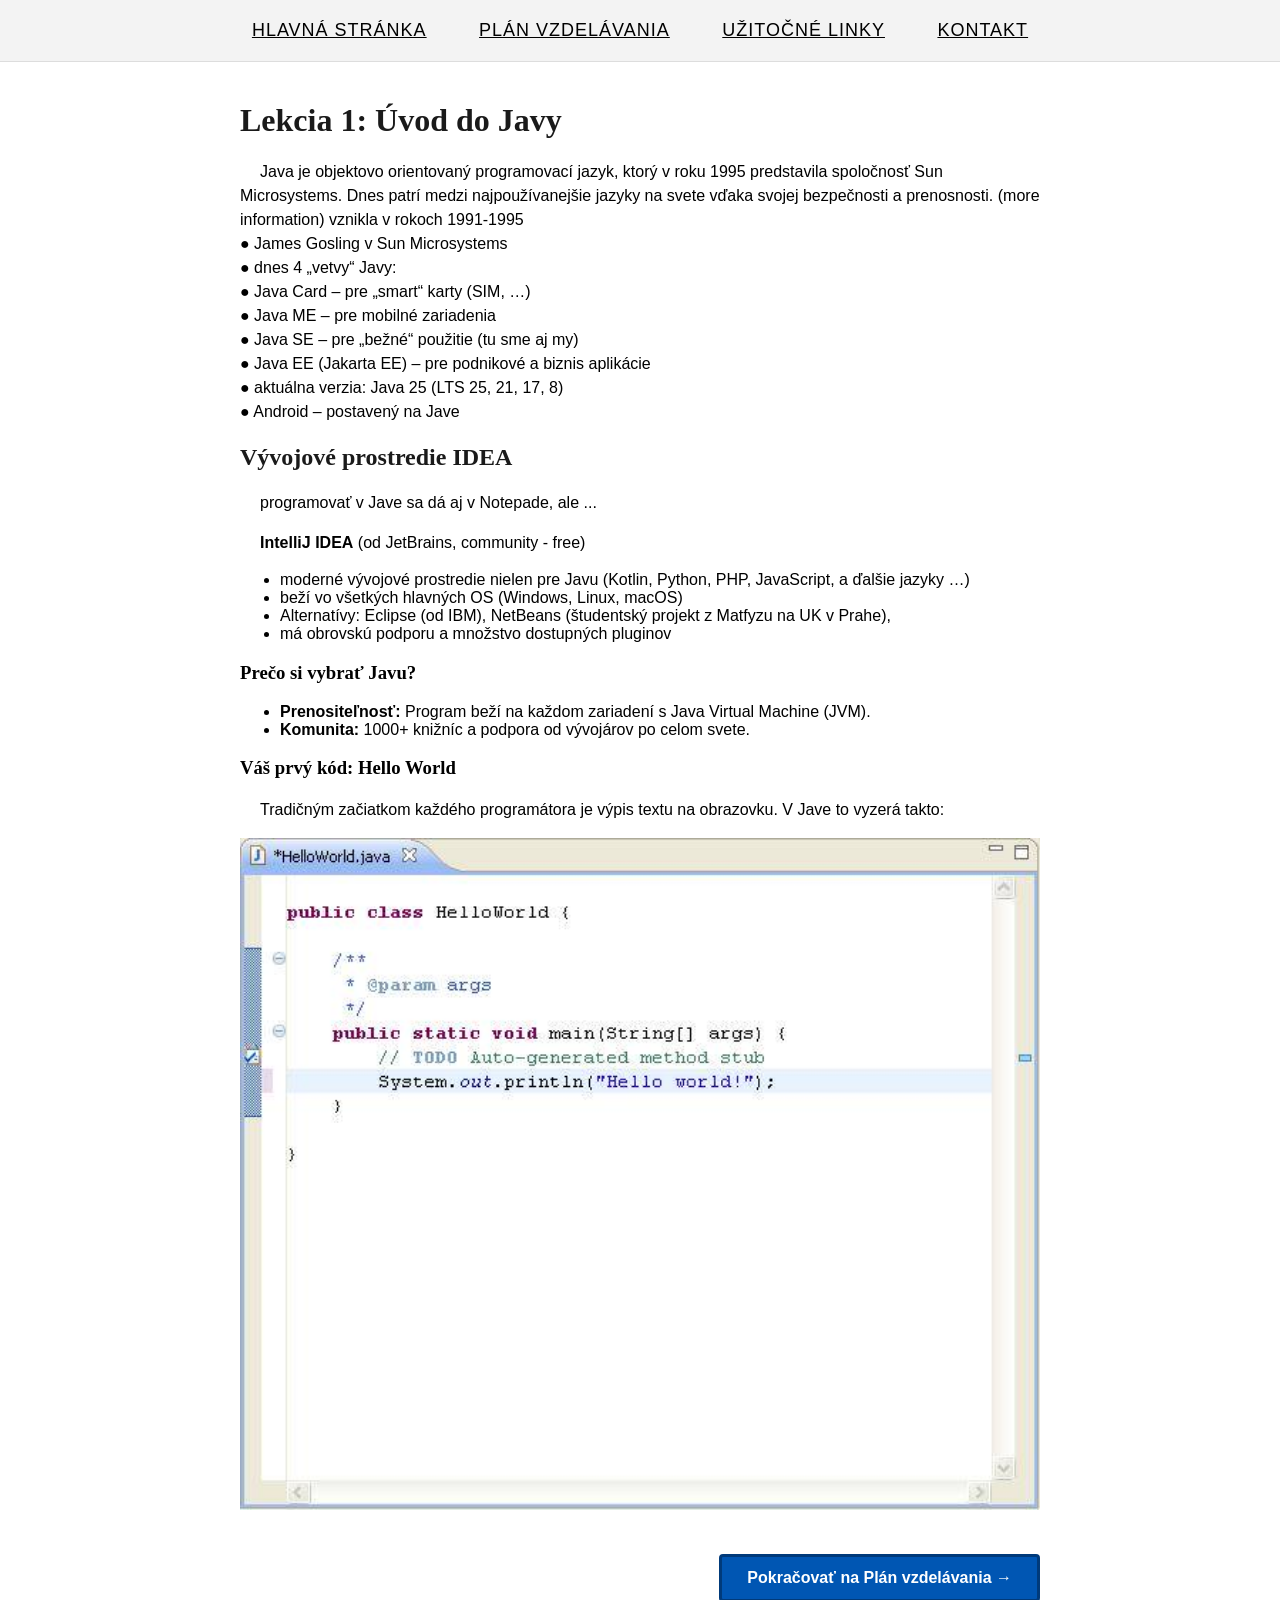
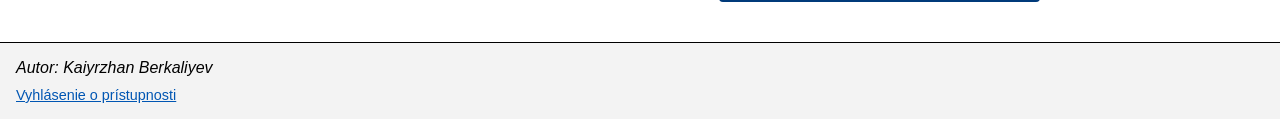
<file: pages/UvodJava.html>
<!DOCTYPE html>
<html lang="sk">
<head>
    <meta charset="UTF-8">
    <meta name="viewport" content="width=device-width, initial-scale=1.0">
    <title>Uvod do javy</title>
    <link rel="stylesheet" href="../css/styly.css">
    <link rel="stylesheet" media="screen and (max-width:575px)" href="../css/maly.css">
    <link rel="stylesheet" media="screen and (min-width:576px) and (max-width:992px)" href="../css/stredny.css">
    <link rel="stylesheet" media="screen and (min-width:992px)" href="../css/velky.css">
</head>
<body>
    <header>
        <nav>
            <a href="../index.html">Hlavná stránka</a>
            <a href="./plan.html">Plán vzdelávania</a>
            <a href="./linky.html">Užitočné linky</a>
            <a href="./contacts.html">Kontakt</a>
        </nav>
    </header>
    <main>
        <div class="lesson">
            <h1>Lekcia 1: Úvod do Javy</h1>
            
            <p>Java je objektovo orientovaný programovací jazyk, ktorý v roku 1995 predstavila spoločnosť Sun Microsystems. Dnes patrí medzi najpoužívanejšie jazyky na svete vďaka svojej bezpečnosti a prenosnosti.
                (more information) vznikla v rokoch 1991-1995 <br>

                    ● James Gosling v Sun Microsystems <br>
                    ● dnes 4 „vetvy“ Javy: <br>
                    ● Java Card – pre „smart“ karty (SIM, …) <br>
                    ● Java ME – pre mobilné zariadenia <br>
                    ● Java SE – pre „bežné“ použitie (tu sme aj my) <br>
                    ● Java EE (Jakarta EE) – pre podnikové a biznis
                    aplikácie <br>
                    ● aktuálna verzia: Java 25 (LTS 25, 21, 17, 8) <br>
                    ● Android – postavený na Jave
            </p>

            <h2>Vývojové prostredie IDEA</h2>
            <p> programovať v Jave sa dá aj v Notepade, ale ...</p>
            <p><strong>IntelliJ IDEA</strong> (od JetBrains, community - free)</p>
            <ul>
                <li>moderné vývojové prostredie nielen pre Javu
                    (Kotlin, Python, PHP, JavaScript, a ďalšie jazyky …)
                </li>
                <li>beží vo všetkých hlavných OS (Windows, Linux,
                macOS)</li>
                <li>Alternatívy: Eclipse (od IBM), NetBeans (študentský
                projekt z Matfyzu na UK v Prahe),</li>
                <li> má obrovskú podporu a množstvo
                dostupných pluginov</li>
            </ul>
            <h3>Prečo si vybrať Javu?</h3>
            <ul>
                <li><strong>Prenositeľnosť:</strong> Program beží na každom zariadení s Java Virtual Machine (JVM).</li>
                <li><strong>Komunita:</strong> 1000+ knižníc a podpora od vývojárov po celom svete.</li>
            </ul>

            <h3>Váš prvý kód: Hello World</h3>
            <p>Tradičným začiatkom každého programátora je výpis textu na obrazovku. V Jave to vyzerá takto:</p>
            
            <img src="../img/uloha01.jpg" alt="iNTERFACE IDEA java">
            <div class="navigation-buttons">
                <a href="./DatoveTypy.html" class="btn-next">Pokračovať na Plán vzdelávania →</a>
            </div>
        </div>
    </main>

     <footer>
        <address>
            Autor: <a href="mailto:kaiyrzhanberkaliyev@student.upjs.sk">Kaiyrzhan Berkaliyev</a>
        </address>
        <a href="./priepustnost.html" class="link">Vyhlásenie o prístupnosti</a>
    </footer>
</body>
</html>
</file>
<file: css/styly.css>
html {
    scroll-behavior: smooth;
    background-color: #ffffff;
    color: #000000;
}
body {
    display: flex;
    flex-direction: column;
    font-family: sans-serif;
    min-height: 100vh; 
    margin: 0;
    background-color: #ffffff;
    color: #000000;
}
:focus {
    outline: 4px solid #0056b3 !important; 
    outline-offset: 2px;
}

h1,h2, h3 {
    font-family: serif;
    background-color: transparent;
    color: #1a1a1a;
}
main {
    flex: 1;
    background-color: transparent;
    color: #000000;
    font-family: sans-serif;
}
main img {
    width: 800px;
}
header {
    font-family: sans-serif;
    padding: 20px 0;
    margin: 0;
    text-align: center;
    border-bottom: 1px solid #ddd; 
    background-color: #f3f3f3;
    color: #222;
    width: 100%;
}

header nav a {
    font-family: sans-serif;
    text-decoration: underline;
    text-transform: uppercase;
    color: #000000;

    background-color: transparent;
    margin: 0 1.5rem;
    font-size: 18px;
    letter-spacing: 1px;
    transition: 0.2s ease;
}
header nav a:hover {
    color: #0056b3;
    background-color: transparent;
    text-decoration: none;
}
footer {
    font-family: sans-serif;
    background-color: #f3f3f3;
    color: #000000;
    border-top: 1px solid #000;
    padding: 1rem;
    bottom: 0;
}
footer a {
    text-decoration: none;
    color: inherit;
    background-color: transparent;
}
footer .link {
    display: block;        
    margin-top: 10px;      
    text-decoration: underline; 
    font-size: 0.9rem;     
    color: #0056b3;        
}

footer .link:hover {
    text-decoration: none; 
    color: #000;
}
p {
    font-family: sans-serif;
    text-indent: 20px;
    margin-bottom: 16px; 
    line-height: 1.5;
    background-color: transparent;
    color: #000000;
}

.about-java {  
    display: flex; 
    align-items: center;
    justify-content: space-between;
    gap: 40px;       
    line-height: 1.5;       
    max-width: 1100px;     
    margin: 50px auto;      
    padding: 20px;
    background-color: transparent;
    color: #000000;
}

.warning{
    color: red;
}

.about-java h1 h2 {
    font-family: serif;
    font-size: 2.2rem;
    text-transform: uppercase;
    color: #000000;
    background-color: transparent;
    border-left: 5px solid #007bff;
    padding-left: 15px;
    margin-bottom: 25px;
    letter-spacing: 1px;
}

.about-java p {
    font-family: sans-serif; 
    line-height: 1.8rem;
    font-size: 1.1rem;
    color: #000000;
    background-color: transparent;
    margin-bottom: 15px;
}

.about-java strong {
    color: #000;
    background-color: transparent;
    font-weight: 600;
}
.about-java em {
    background-color: #f0f7ff; 
    color: #0056b3;
    padding: 2px 6px;
    border-radius: 4px;
    font-style: italic;
}
.obrazok-java {
    flex: 1;
    display: flex;
    justify-content: center; 
    background-color: transparent;
}

.obrazok-java img {
    width: 350px;           
    height: auto;           
    object-fit: contain;    
}

.introduction {
    max-width: 1000px;
    background-color: transparent;
    color: #000000;
    font-family: sans-serif;
} 
.introduction h2 h1 {
    font-family: serif;
    font-size: 2rem;
    text-transform: uppercase;
    color: #000000;
    background-color: transparent;
    margin-left: 2rem;
    margin-bottom: 2rem;
    border-bottom: 2px solid #000;
    display: inline-block;
}

.introduction ul {
    list-style: none;
    padding: 10px;
    margin-top: 1rem;
    margin-left: 4em;
    background-color: transparent;
}

.introduction li {
    margin-bottom: 2rem; 
    padding-bottom: 10px;
    border-bottom: 1px solid #eee;
    background-color: transparent;
    color: #000000;
    font-size: 1.1rem;
    line-height: 1.5;
    font-family: sans-serif;
}

.introduction li strong a {
    font-family: sans-serif;
    font-size: 1.5rem; 
    text-transform: uppercase;
    text-decoration: underline;
    color: #000000; 
    background-color: transparent;
    display: block;
    margin-bottom: 5px;
    
}

.introduction li strong a:hover {
    color: #0056b3 ;
    background-color: transparent;
    text-decoration: none;
}

.introduction li:last-child {
    border-bottom: none;
}

.links {
    max-width: 800px;
    margin: 40px auto;
    font-family: sans-serif;
    background-color: transparent;
    color: #000000;
}

.link-category h3 {
    font-family: serif;
    font-size: 1.5rem;
    color: #000000;
    background-color: transparent;
    border-bottom: 2px solid #007bff;
    display: inline-block;
    margin-top: 30px;
    margin-bottom: 15px;
}
.link-category ul {
    list-style: none; 
    padding-left: 0;
    background-color: transparent;
}

.link-category li {
    margin-bottom: 12px;
    background-color: transparent;
    color: #000000;
    font-family: sans-serif;
}
.link-category a {
    font-weight: bold;
    color: #0056b3;
    background-color: transparent;
    text-decoration: none;
    transition: 0.2s;
}
.link-category a:hover {
    color: #000;
    background-color: transparent;
    text-decoration: underline;
}

.link-category li::before {
    margin-right: 10px;
    color: #0056b3
}

.kontakt {
    max-width: 700px;
    margin: 50px auto;
    font-family: sans-serif;
    text-align: left;
    background-color: transparent;
    color: #000000;
}

.kontakt h2 h1 {
    font-family: serif;
    font-size: 2.2rem;
    color: #000000;
    background-color: transparent;
    border-bottom: 2px solid #333;
    padding-bottom: 10px;
    margin-bottom: 30px;
}

.kontakt-list {
    list-style: none;
    padding: 0;
    margin-bottom: 40px;
    background-color: transparent;
}

.kontakt-list li {
    font-size: 1.2rem;
    margin-bottom: 15px;
    display: flex;
    align-items: center;
    background-color: transparent;
    color: #000000;
    font-family: sans-serif;
}

.kontakt-list li::before {
    margin-right: 15px;
    color: #0056b3;
    font-size: 1.4rem;
}

.kontakt-list a {
    color: #0056b3;
    background-color: transparent;
    text-decoration: none;
    font-weight: bold;
    transition: 0.3s;
}

.kontakt-list a:hover {
    color: #000;
    background-color: transparent;
}
.vizitka {
    background-color: #f9f9f9;
    color: #000000;
    padding: 20px;
    border-left: 5px solid #007bff;
    margin-top: 30px;
}

.vizitka h3 {
    font-family: serif;
    margin: 0 0 5px 0;
    background-color: transparent;
    color: #000000;
}

.lesson {
    max-width: 800px;
    margin: 40px auto;
    font-family: sans-serif;
    background-color: transparent;
    color: #000000;
}

.lesson h2 h1, .lesson h3 {
    font-family: serif;
    color: #000000;
    background-color: transparent;
}

.navigation-buttons {
    text-align: right;
    margin-top: 40px;
    background-color: transparent;
}

.btn-next {
    font-family: sans-serif;
    background-color: #0056b3;
    border: 3px solid #003a7a;
    color: white ; 
    padding: 12px 25px;
    text-decoration: none;
    font-weight: bold;
    border-radius: 4px;
    display: inline-block;
    transition: 0.3s;
}

.btn-next:hover {
    background-color: #0056b3;
    color: white;
}

.btn-next:active {
    background-color: #004085;
    color: white;
}

.simple-table {
    width: 100%;
    border-collapse: collapse;
    font-family: sans-serif;
    background-color: transparent;
}

.simple-table th, 
.simple-table td {
    border: 1px solid black;
    padding: 12px 8px;
    text-align: left;
}

.simple-table th {
    font-family: sans-serif;
    font-weight: normal;
    font-size: 13px;
    background-color: #d9d9d9;
    color: #000000;
}

.simple-table td {
    font-family: sans-serif;
    color: #000000;
    background-color: #ffffff;
    font-size: 14px;
}


.accessibility-statement {
    max-width: 800px;
    margin: 40px auto;
    padding: 20px;
    font-family: sans-serif;
    line-height: 1.6;
}

.accessibility-statement h1 {
    font-family: serif;
    font-size: 2.2rem;
    border-bottom: 2px solid #000;
    padding-bottom: 10px;
    margin-bottom: 20px;
}

.accessibility-statement h3 {
    margin-top: 30px;
    border-left: 5px solid #007bff;
    padding-left: 15px;
}

.accessibility-statement ul {
    list-style: disc;
    margin-left: 20px;
    margin-top: 10px;
}

.accessibility-statement li {
    margin-bottom: 10px;
}
@media print {
    * {
        background-color: white !important;
        color: black ;
        border-color: black ;
        box-shadow: none ;
        text-shadow: none ;
    }

    body {
        font-family: serif !important;
    }

    h1, h2, h3, h4, h5, h6 {
        font-family: sans-serif ;
        border: none ;
        padding-left: 0 !important;
    }

    p, li, td, a, span, strong, em {
        font-family: serif !important;
    }

    a {
        text-decoration: none !important;
        color: black ;
    }

    header, footer, nav, .navigation-buttons, .btn-next {
        display: none !important;
    }
}
</file>
<file: css/maly.css>
body {
    font-size: 16px; 
    line-height: 1.5;
}

h2 h1 {
    font-size: 1.5rem !important; 
}

h3 {
    font-size: 1.2rem !important;
}

main img, .obrazok-java img {
    width: 90% !important;
    height: auto;
    margin-bottom: 20px;
}

.obrazok-java {
    display: none;
}

.about-java {
    flex-direction: column;
    padding: 10px;
    margin: 20px auto;
    gap: 15px;
    display: flex;
    align-items: center;
}

header nav {
    display: flex;
    flex-direction: column;
    gap: 10px;
}

header nav a {
    margin: 5px 0;
    font-size: 18px;
    text-align: center;
}

.simple-table {
    display: block;
    overflow-x: auto;
    white-space: nowrap;
    width: 100%;
}
.simple-table td, .simple-table th {
    white-space: normal;
    min-width: 120px;    
}

.kontakt {
    max-width: 100%;
    margin: 20px auto;
    padding: 15px;
    box-sizing: border-box;
}

.kontakt h2 h1 {
    text-align: center;
    margin-bottom: 20px;
}

.kontakt-list {
    list-style: none;
    padding: 0;
}

.kontakt-list li {
    font-size: 1rem;
    margin-bottom: 15px;
    display: flex;
    flex-wrap: wrap;
    align-items: center;
    gap: 10px;
}

.kontakt-list li::before {
    margin-right: 5px;
}

.kontakt-list a {
    text-decoration: underline;
    color: #0056b3;
    word-break: break-all;
}

.vizitka {
    padding: 15px;
    margin-top: 20px;
    border-left: 5px solid #007bff;
    background-color: #f9f9f9;
}

.introduction h2 h1 {
    margin-left: 0;
    display: block;
    text-align: center;
}

.introduction ul {
    margin-left: 0;
    padding: 0;
}

.introduction li {
    margin-bottom: 1rem;
    padding: 10px;
}

.introduction li strong a {
    font-size: 1.1rem;
    transform: none !important;
}

.lesson, .links {
    width: 95%;
    padding: 10px;
    box-sizing: border-box;
}

.navigation-buttons {
    text-align: center;
    margin: 20px 0;
}

.btn-next {
    display: block;
    width: 100%;
    box-sizing: border-box;
    padding: 18px;
}

footer {
    text-align: center;
    padding: 1.5rem;
    font-size: 1rem;
}
.navigation-buttons{
    display: flex;
    gap: 12px;
    flex-direction: column;
}
</file>
<file: css/stredny.css>
body {
    font-size: 16px;
}

h2 h1{
    font-size: 1.8rem !important;
}

h3 {
    font-size: 1.4rem !important;
}

main {
    padding: 20px;
}

main img {
    width: 100% !important;
    max-width: 700px;
    height: auto;
    margin: 0 auto 20px auto;
    display: block;
}

.about-java {
    display: flex;
    flex-direction: row;
    align-items: center;
    flex-wrap: wrap;
    gap: 30px;
    padding: 20px;
    margin: 30px auto;
    max-width: 95%;
}

.obrazok-java {
    display: flex;
    flex: 1;
    min-width: 250px;
    justify-content: center;
}

.obrazok-java img {
    min-width: 250px;
    display: block;
}

.about-java p {
    flex: 2;
}

header nav {
    display: flex;
    flex-direction: row;
    justify-content: center;
    gap: 32px;
    flex-wrap: wrap;
}

header nav a {
    font-size: 17px;
    margin: 0;
    padding: 10px 15px;
    text-decoration: underline;
}

.introduction {
    max-width: 90%;
    margin: 0 auto;
}

.introduction h2 h1{
    margin-left: 0;
    text-align: left;
}

.introduction ul {
    margin-left: 2rem;
}

.simple-table {
    display: table;
    width: 100%;
    overflow-x: auto;
}


.links, .lesson {
    max-width: 90%;
    margin: 30px auto;
}

.navigation-buttons {
    text-align: right;
    padding-right: 5%;
}

.btn-next {
    display: inline-block;
    width: auto;
    padding: 12px 30px;
    min-width: 200px;
}

footer {
    text-align: center;
    padding: 1.5rem;
}
.navigation-buttons{
    display: flex;
    flex-direction: row;
}
</file>
<file: css/velky.css>
.about-java {
    max-width: 1100px;
    margin: 50px auto;
}
header nav a {
    margin: 0 1.5rem;
}
</file>
